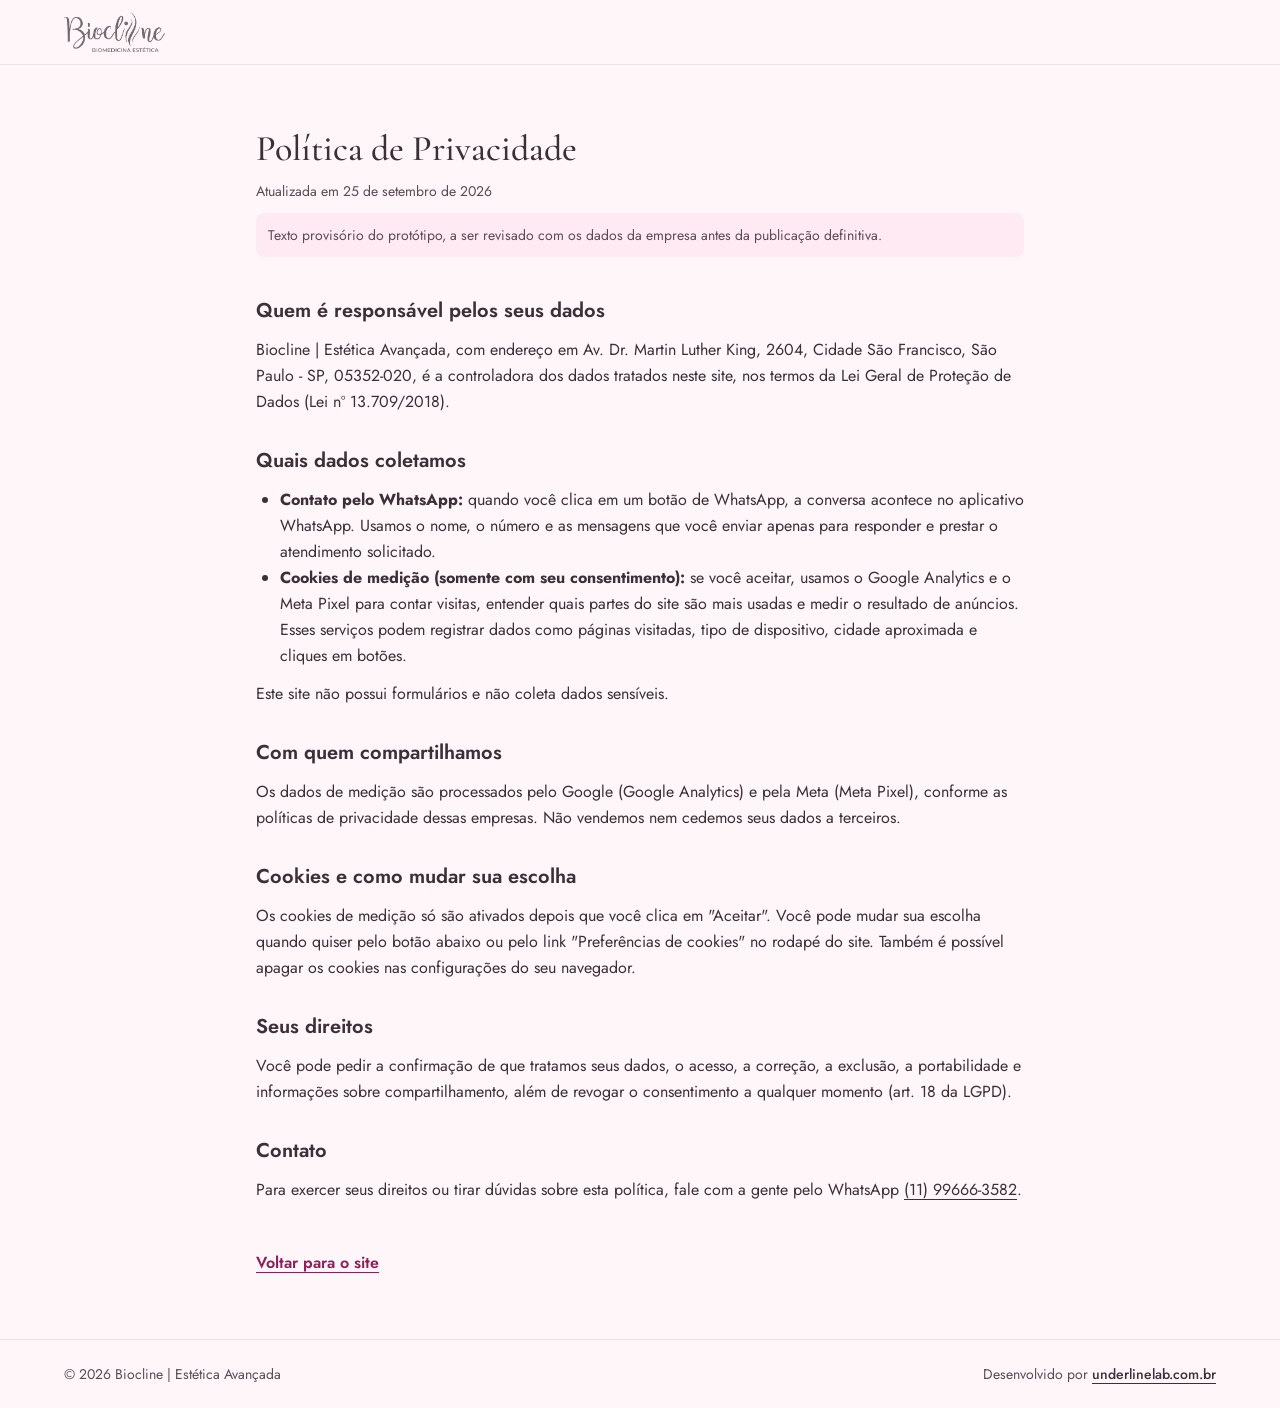
<file: politica-de-privacidade.html>
<!doctype html>
<html lang="pt-BR">
<head>
  <meta charset="utf-8">
  <meta name="viewport" content="width=device-width, initial-scale=1">
  <title>Política de Privacidade | Biocline | Estética Avançada</title>
  <meta name="description" content="Como Biocline | Estética Avançada trata os dados de quem visita este site.">
  <link rel="canonical" href="https://{{DOMINIO}}/politica-de-privacidade.html">
  <meta name="theme-color" content="#FFC8E5">
  <!-- DEMO:INICIO -->
  <meta name="robots" content="noindex,nofollow">
  <!-- DEMO:FIM -->
  <link rel="icon" href="assets/icons/favicon.ico" sizes="32x32">
  <style>
    @font-face { font-family: "Cormorant Garamond"; font-weight: 500 700; font-style: normal; font-display: swap; src: url("assets/fonts/cormorant-garamond-variavel.woff2") format("woff2"); }
    @font-face { font-family: "Jost"; font-weight: 400 700; font-style: normal; font-display: swap; src: url("assets/fonts/jost-variavel.woff2") format("woff2"); }
  </style>
  <link rel="stylesheet" href="assets/css/styles.css?v=202609251833">
  <script src="assets/js/main.js?v=202609251833" defer></script>
</head>
<body class="bg-fundo text-texto font-corpo antialiased">
  <!-- Modelo genérico. Para clientes com alto tráfego ou dados sensíveis, recomendar revisão por advogado. -->
  <header class="border-b border-texto/10">
    <div class="container-lp flex h-16 items-center">
      <a href="./" aria-label="Biocline | Estética Avançada, voltar ao início">
        <img src="assets/img/logo.webp" alt="Biocline | Estética Avançada" width="666" height="263" class="h-10 w-auto">
      </a>
    </div>
  </header>

  <main class="container-lp max-w-3xl py-12 md:py-16">
    <h1 class="font-titulo text-3xl md:text-4xl">Política de Privacidade</h1>
    <p class="mt-3 text-sm text-texto-suave">Atualizada em 25 de setembro de 2026</p>
    <p class="mt-3 rounded-marca bg-superficie p-3 text-sm text-texto-suave">Texto provisório do protótipo, a ser revisado com os dados da empresa antes da publicação definitiva.</p>

    <div class="mt-10 space-y-8 leading-relaxed [&_h2]:text-xl [&_h2]:font-semibold [&_p]:mt-3 [&_ul]:mt-3 [&_ul]:list-disc [&_ul]:pl-6">
      <section>
        <h2>Quem é responsável pelos seus dados</h2>
        <p>Biocline | Estética Avançada, com endereço em Av. Dr. Martin Luther King, 2604, Cidade São Francisco, São Paulo - SP, 05352-020, é a controladora dos dados tratados neste site, nos termos da Lei Geral de Proteção de Dados (Lei nº 13.709/2018).</p>
      </section>

      <section>
        <h2>Quais dados coletamos</h2>
        <ul>
          <li><strong>Contato pelo WhatsApp:</strong> quando você clica em um botão de WhatsApp, a conversa acontece no aplicativo WhatsApp. Usamos o nome, o número e as mensagens que você enviar apenas para responder e prestar o atendimento solicitado.</li>
          <li><strong>Cookies de medição (somente com seu consentimento):</strong> se você aceitar, usamos o Google Analytics e o Meta Pixel para contar visitas, entender quais partes do site são mais usadas e medir o resultado de anúncios. Esses serviços podem registrar dados como páginas visitadas, tipo de dispositivo, cidade aproximada e cliques em botões.</li>
        </ul>
        <p>Este site não possui formulários e não coleta dados sensíveis.</p>
      </section>

      <section>
        <h2>Com quem compartilhamos</h2>
        <p>Os dados de medição são processados pelo Google (Google Analytics) e pela Meta (Meta Pixel), conforme as políticas de privacidade dessas empresas. Não vendemos nem cedemos seus dados a terceiros.</p>
      </section>

      <section>
        <h2>Cookies e como mudar sua escolha</h2>
        <p>Os cookies de medição só são ativados depois que você clica em "Aceitar". Você pode mudar sua escolha quando quiser pelo botão abaixo ou pelo link "Preferências de cookies" no rodapé do site. Também é possível apagar os cookies nas configurações do seu navegador.</p>
        <p><button type="button" class="btn btn-contorno" data-abrir-consentimento>Preferências de cookies</button></p>
      </section>

      <section>
        <h2>Seus direitos</h2>
        <p>Você pode pedir a confirmação de que tratamos seus dados, o acesso, a correção, a exclusão, a portabilidade e informações sobre compartilhamento, além de revogar o consentimento a qualquer momento (art. 18 da LGPD).</p>
      </section>

      <section>
        <h2>Contato</h2>
        <p>Para exercer seus direitos ou tirar dúvidas sobre esta política, fale com a gente pelo WhatsApp <a href="https://wa.me/5511996663582" target="_blank" rel="noopener" class="underline underline-offset-4">(11) 99666-3582</a>.</p>
      </section>
    </div>

    <p class="mt-12"><a href="./" class="font-semibold text-marca underline underline-offset-4">Voltar para o site</a></p>
  </main>

  <footer class="border-t border-texto/10 py-6 text-sm text-texto-suave">
    <div class="container-lp flex flex-col gap-2 md:flex-row md:justify-between">
      <p>© 2026 Biocline | Estética Avançada</p>
      <p>Desenvolvido por <a href="https://underlinelab.com.br" target="_blank" rel="noopener" class="font-medium text-texto underline underline-offset-4">underlinelab.com.br</a></p>
    </div>
  </footer>

  <!-- Banner reaproveitado da página principal (mesmo comportamento do main.js) -->
  <div id="consentimento" class="consentimento" role="region" aria-label="Aviso de cookies" hidden>
    <div class="container-lp flex flex-col gap-4 md:flex-row md:items-center md:justify-between">
      <p class="max-w-prose text-sm">Usamos cookies para medir as visitas e melhorar o site. O site funciona normalmente se você recusar.</p>
      <div class="flex shrink-0 gap-3">
        <button type="button" class="btn btn-contorno" data-consentimento="recusar">Recusar</button>
        <button type="button" class="btn btn-marca" data-consentimento="aceitar">Aceitar</button>
      </div>
    </div>
  </div>
</body>
</html>
</file>
<file: assets/css/styles.css>
/*! tailwindcss v4.3.3 | MIT License | https://tailwindcss.com */
@layer properties{@supports (((-webkit-hyphens:none)) and (not (margin-trim:inline))) or ((-moz-orient:inline) and (not (color:rgb(from red r g b)))){*,:before,:after,::backdrop{--tw-space-y-reverse:0;--tw-border-style:solid;--tw-leading:initial;--tw-font-weight:initial;--tw-tracking:initial;--tw-shadow:0 0 #0000;--tw-shadow-color:initial;--tw-shadow-alpha:100%;--tw-inset-shadow:0 0 #0000;--tw-inset-shadow-color:initial;--tw-inset-shadow-alpha:100%;--tw-ring-color:initial;--tw-ring-shadow:0 0 #0000;--tw-inset-ring-color:initial;--tw-inset-ring-shadow:0 0 #0000;--tw-ring-inset:initial;--tw-ring-offset-width:0px;--tw-ring-offset-color:#fff;--tw-ring-offset-shadow:0 0 #0000;--tw-backdrop-blur:initial;--tw-backdrop-brightness:initial;--tw-backdrop-contrast:initial;--tw-backdrop-grayscale:initial;--tw-backdrop-hue-rotate:initial;--tw-backdrop-invert:initial;--tw-backdrop-opacity:initial;--tw-backdrop-saturate:initial;--tw-backdrop-sepia:initial}}}@layer theme{:root,:host{--font-sans:-apple-system, BlinkMacSystemFont, "Segoe UI", Roboto, "Helvetica Neue", "Noto Sans", Arial, sans-serif, "Apple Color Emoji", "Segoe UI Emoji", "Segoe UI Symbol", "Noto Color Emoji";--font-mono:ui-monospace, SFMono-Regular, Menlo, Monaco, Consolas, "Liberation Mono", "Courier New", monospace;--spacing:.25rem;--container-sm:24rem;--container-md:28rem;--container-xl:36rem;--container-3xl:48rem;--text-sm:.875rem;--text-sm--line-height:calc(1.25 / .875);--text-lg:1.125rem;--text-lg--line-height:calc(1.75 / 1.125);--text-xl:1.25rem;--text-xl--line-height:calc(1.75 / 1.25);--text-2xl:1.5rem;--text-2xl--line-height:calc(2 / 1.5);--text-3xl:1.875rem;--text-3xl--line-height:calc(2.25 / 1.875);--text-4xl:2.25rem;--text-4xl--line-height:calc(2.5 / 2.25);--text-5xl:3rem;--text-5xl--line-height:1;--text-6xl:3.75rem;--text-6xl--line-height:1;--text-7xl:4.5rem;--text-7xl--line-height:1;--font-weight-normal:400;--font-weight-medium:500;--font-weight-semibold:600;--leading-relaxed:1.625;--default-transition-duration:.15s;--default-transition-timing-function:cubic-bezier(.4, 0, .2, 1);--default-font-family:var(--font-sans);--default-mono-font-family:var(--font-mono);--color-marca:#8e2059;--color-marca-escura:#6f1846;--color-acento:#ffc8e5;--color-fundo:#fff6fa;--color-superficie:#ffeaf4;--color-texto:#3b2f38;--color-texto-suave:#5a4a55;--color-sobre-marca:#fff;--color-whatsapp:#8e2059;--color-whatsapp-escuro:#6f1846;--font-titulo:"Cormorant Garamond", ui-serif, Georgia, "Times New Roman", serif;--font-corpo:"Jost", ui-sans-serif, system-ui, -apple-system, "Segoe UI", Roboto, sans-serif;--radius-marca:.5rem}}@layer base{*,:after,:before,::backdrop{box-sizing:border-box;border:0 solid;margin:0;padding:0}::file-selector-button{box-sizing:border-box;border:0 solid;margin:0;padding:0}html,:host{-webkit-text-size-adjust:100%;tab-size:4;line-height:1.5;font-family:var(--default-font-family,-apple-system, BlinkMacSystemFont, "Segoe UI", Roboto, "Helvetica Neue", "Noto Sans", Arial, sans-serif, "Apple Color Emoji", "Segoe UI Emoji", "Segoe UI Symbol", "Noto Color Emoji");font-feature-settings:var(--default-font-feature-settings,normal);font-variation-settings:var(--default-font-variation-settings,normal);-webkit-tap-highlight-color:transparent}hr{height:0;color:inherit;border-top-width:1px}abbr:where([title]){-webkit-text-decoration:underline dotted;text-decoration:underline dotted}h1,h2,h3,h4,h5,h6{font-size:inherit;font-weight:inherit}a{color:inherit;-webkit-text-decoration:inherit;-webkit-text-decoration:inherit;-webkit-text-decoration:inherit;text-decoration:inherit}b,strong{font-weight:bolder}code,kbd,samp,pre{font-family:var(--default-mono-font-family,ui-monospace, SFMono-Regular, Menlo, Monaco, Consolas, "Liberation Mono", "Courier New", monospace);font-feature-settings:var(--default-mono-font-feature-settings,normal);font-variation-settings:var(--default-mono-font-variation-settings,normal);font-size:1em}small{font-size:80%}sub,sup{vertical-align:baseline;font-size:75%;line-height:0;position:relative}sub{bottom:-.25em}sup{top:-.5em}table{text-indent:0;border-color:inherit;border-collapse:collapse}:-moz-focusring:where(:not(iframe)){outline:auto}progress{vertical-align:baseline}summary{display:list-item}ol,ul,menu{list-style:none}img,svg,video,canvas,audio,iframe,embed,object{vertical-align:middle;display:block}img,video{max-width:100%;height:auto}button,input,select,optgroup,textarea{font:inherit;font-feature-settings:inherit;font-variation-settings:inherit;letter-spacing:inherit;color:inherit;opacity:1;background-color:#0000;border-radius:0}::file-selector-button{font:inherit;font-feature-settings:inherit;font-variation-settings:inherit;letter-spacing:inherit;color:inherit;opacity:1;background-color:#0000;border-radius:0}:where(select:is([multiple],[size])) optgroup{font-weight:bolder}:where(select:is([multiple],[size])) optgroup option{padding-inline-start:20px}::file-selector-button{margin-inline-end:4px}::placeholder{opacity:1}@supports (not ((-webkit-appearance:-apple-pay-button))) or (contain-intrinsic-size:1px){::placeholder{color:currentColor}@supports (color:color-mix(in lab, red, red)){::placeholder{color:color-mix(in oklab, currentcolor 50%, transparent)}}}textarea{resize:vertical}::-webkit-search-decoration{-webkit-appearance:none}::-webkit-date-and-time-value{min-height:1lh;text-align:inherit}::-webkit-datetime-edit{display:inline-flex}::-webkit-datetime-edit-fields-wrapper{padding:0}::-webkit-datetime-edit{padding-block:0}::-webkit-datetime-edit-year-field{padding-block:0}::-webkit-datetime-edit-month-field{padding-block:0}::-webkit-datetime-edit-day-field{padding-block:0}::-webkit-datetime-edit-hour-field{padding-block:0}::-webkit-datetime-edit-minute-field{padding-block:0}::-webkit-datetime-edit-second-field{padding-block:0}::-webkit-datetime-edit-millisecond-field{padding-block:0}::-webkit-datetime-edit-meridiem-field{padding-block:0}::-webkit-calendar-picker-indicator{line-height:1}:-moz-ui-invalid{box-shadow:none}button,input:where([type=button],[type=reset],[type=submit]){appearance:button}::file-selector-button{appearance:button}::-webkit-inner-spin-button{height:auto}::-webkit-outer-spin-button{height:auto}[hidden]:where(:not([hidden=until-found])){display:none!important}html{scroll-behavior:smooth}[id]{scroll-margin-top:6rem}:focus-visible{outline:3px solid var(--color-marca);outline-offset:3px}@media (prefers-reduced-motion:reduce){html{scroll-behavior:auto}*,:before,:after{transition-duration:.01ms!important;animation-duration:.01ms!important}}}@layer components{.container-lp{width:min(100% - 2rem,72rem);margin-inline:auto}.btn{border-radius:var(--radius-marca);justify-content:center;align-items:center;gap:.5rem;min-height:2.75rem;padding:.625rem 1.25rem;font-weight:600;line-height:1.2;text-decoration:none;transition:background-color .15s,color .15s,border-color .15s;display:inline-flex}.btn-lg{min-height:3.25rem;padding:.875rem 1.75rem;font-size:1.0625rem}.btn-marca{background:var(--color-marca);color:var(--color-sobre-marca)}.btn-marca:hover{background:var(--color-marca-escura)}.btn-whatsapp{background:var(--color-whatsapp);color:#fff}.btn-whatsapp:hover{background:var(--color-whatsapp-escuro)}.btn-contorno{color:var(--color-marca);border:2px solid}.btn-contorno:hover{background:var(--color-superficie)}.btn-claro{color:var(--color-marca-escura);background:#fff}.btn-claro:hover{background:var(--color-superficie)}.icone-btn{width:2.75rem;height:2.75rem;color:var(--color-texto);border-radius:9999px;justify-content:center;align-items:center;display:inline-flex}.icone-btn:hover{background:var(--color-superficie)}.galeria-recolhida>li:nth-child(n+7){display:none}.faq-item summary{cursor:pointer;justify-content:space-between;align-items:center;gap:1rem;list-style:none;display:flex}.faq-item summary::-webkit-details-marker{display:none}.faq-item summary:after{content:"+";flex-shrink:0;font-size:1.5rem;line-height:1;transition:transform .2s}.faq-item[open] summary:after{transform:rotate(45deg)}.wa-flutuante{right:1rem;bottom:calc(1rem + env(safe-area-inset-bottom));z-index:50;background:var(--color-whatsapp);color:#fff;border-radius:9999px;justify-content:center;align-items:center;width:3.5rem;height:3.5rem;display:inline-flex;position:fixed;box-shadow:0 6px 20px #00000040}.wa-flutuante:hover{background:var(--color-whatsapp-escuro)}.consentimento{z-index:60;padding:1rem 0 calc(1rem + env(safe-area-inset-bottom));background:var(--color-fundo);inset-inline:0;border-top:1px solid #0000001f;position:fixed;bottom:0;box-shadow:0 -8px 24px #00000014}body.consentimento-aberto .wa-flutuante{display:none}}@layer utilities{.pointer-events-none{pointer-events:none}.sr-only{clip-path:inset(50%);white-space:nowrap;border-width:0;width:1px;height:1px;margin:-1px;padding:0;position:absolute;overflow:hidden}.absolute{position:absolute}.relative{position:relative}.sticky{position:sticky}.inset-x-0{inset-inline:0}.top-0{top:0}.-right-20{right:calc(var(--spacing) * -20)}.bottom-0{bottom:0}.-left-24{left:calc(var(--spacing) * -24)}.z-40{z-index:40}.mt-0\.5{margin-top:calc(var(--spacing) * .5)}.mt-1{margin-top:var(--spacing)}.mt-2{margin-top:calc(var(--spacing) * 2)}.mt-3{margin-top:calc(var(--spacing) * 3)}.mt-4{margin-top:calc(var(--spacing) * 4)}.mt-5{margin-top:calc(var(--spacing) * 5)}.mt-6{margin-top:calc(var(--spacing) * 6)}.mt-8{margin-top:calc(var(--spacing) * 8)}.mt-10{margin-top:calc(var(--spacing) * 10)}.mt-12{margin-top:calc(var(--spacing) * 12)}.block{display:block}.flex{display:flex}.grid{display:grid}.hidden{display:none}.inline-block{display:inline-block}.aspect-\[4\/5\]{aspect-ratio:4/5}.aspect-\[872\/486\]{aspect-ratio:872/486}.aspect-square{aspect-ratio:1}.h-8{height:calc(var(--spacing) * 8)}.h-10{height:calc(var(--spacing) * 10)}.h-11{height:calc(var(--spacing) * 11)}.h-12{height:calc(var(--spacing) * 12)}.h-16{height:calc(var(--spacing) * 16)}.h-80{height:calc(var(--spacing) * 80)}.h-full{height:100%}.min-h-svh{min-height:100svh}.w-\[120\%\]{width:120%}.w-\[140\%\]{width:140%}.w-auto{width:auto}.w-full{width:100%}.max-w-3xl{max-width:var(--container-3xl)}.max-w-md{max-width:var(--container-md)}.max-w-prose{max-width:65ch}.max-w-sm{max-width:var(--container-sm)}.max-w-xl{max-width:var(--container-xl)}.shrink-0{flex-shrink:0}.grow{flex-grow:1}.grid-cols-2{grid-template-columns:repeat(2,minmax(0,1fr))}.grid-cols-\[auto_1fr\]{grid-template-columns:auto 1fr}.flex-col{flex-direction:column}.flex-wrap{flex-wrap:wrap}.items-center{align-items:center}.items-start{align-items:flex-start}.justify-between{justify-content:space-between}.justify-center{justify-content:center}.gap-0\.5{gap:calc(var(--spacing) * .5)}.gap-1{gap:var(--spacing)}.gap-2{gap:calc(var(--spacing) * 2)}.gap-3{gap:calc(var(--spacing) * 3)}.gap-4{gap:calc(var(--spacing) * 4)}.gap-6{gap:calc(var(--spacing) * 6)}.gap-8{gap:calc(var(--spacing) * 8)}.gap-10{gap:calc(var(--spacing) * 10)}:where(.space-y-2>:not(:last-child)){--tw-space-y-reverse:0;margin-block-start:calc(calc(var(--spacing) * 2) * var(--tw-space-y-reverse));margin-block-end:calc(calc(var(--spacing) * 2) * calc(1 - var(--tw-space-y-reverse)))}:where(.space-y-3>:not(:last-child)){--tw-space-y-reverse:0;margin-block-start:calc(calc(var(--spacing) * 3) * var(--tw-space-y-reverse));margin-block-end:calc(calc(var(--spacing) * 3) * calc(1 - var(--tw-space-y-reverse)))}:where(.space-y-8>:not(:last-child)){--tw-space-y-reverse:0;margin-block-start:calc(calc(var(--spacing) * 8) * var(--tw-space-y-reverse));margin-block-end:calc(calc(var(--spacing) * 8) * calc(1 - var(--tw-space-y-reverse)))}.gap-x-6{column-gap:calc(var(--spacing) * 6)}.gap-x-8{column-gap:calc(var(--spacing) * 8)}.gap-x-10{column-gap:calc(var(--spacing) * 10)}.gap-y-1\.5{row-gap:calc(var(--spacing) * 1.5)}.gap-y-12{row-gap:calc(var(--spacing) * 12)}.self-start{align-self:flex-start}.justify-self-center{justify-self:center}.overflow-hidden{overflow:hidden}.rounded-\[2rem\]{border-radius:2rem}.rounded-marca{border-radius:var(--radius-marca)}.border-0{border-style:var(--tw-border-style);border-width:0}.border-y{border-block-style:var(--tw-border-style);border-block-width:1px}.border-t{border-top-style:var(--tw-border-style);border-top-width:1px}.border-t-2{border-top-style:var(--tw-border-style);border-top-width:2px}.border-b{border-bottom-style:var(--tw-border-style);border-bottom-width:1px}.border-l-4{border-left-style:var(--tw-border-style);border-left-width:4px}.border-acento{border-color:var(--color-acento)}.border-marca{border-color:var(--color-marca)}.border-texto\/10{border-color:#3b2f381a}@supports (color:color-mix(in lab, red, red)){.border-texto\/10{border-color:color-mix(in oklab, var(--color-texto) 10%, transparent)}}.border-texto\/15{border-color:#3b2f3826}@supports (color:color-mix(in lab, red, red)){.border-texto\/15{border-color:color-mix(in oklab, var(--color-texto) 15%, transparent)}}.bg-acento{background-color:var(--color-acento)}.bg-fundo{background-color:var(--color-fundo)}.bg-fundo\/95{background-color:#fff6faf2}@supports (color:color-mix(in lab, red, red)){.bg-fundo\/95{background-color:color-mix(in oklab, var(--color-fundo) 95%, transparent)}}.bg-marca{background-color:var(--color-marca)}.bg-superficie{background-color:var(--color-superficie)}.object-cover{object-fit:cover}.object-top{object-position:top}.p-3{padding:calc(var(--spacing) * 3)}.py-6{padding-block:calc(var(--spacing) * 6)}.py-12{padding-block:calc(var(--spacing) * 12)}.py-14{padding-block:calc(var(--spacing) * 14)}.py-16{padding-block:calc(var(--spacing) * 16)}.pt-6{padding-top:calc(var(--spacing) * 6)}.pt-12{padding-top:calc(var(--spacing) * 12)}.pb-16{padding-bottom:calc(var(--spacing) * 16)}.pb-20{padding-bottom:calc(var(--spacing) * 20)}.pb-28{padding-bottom:calc(var(--spacing) * 28)}.pl-6{padding-left:calc(var(--spacing) * 6)}.font-corpo{font-family:var(--font-corpo)}.font-titulo{font-family:var(--font-titulo)}.text-2xl{font-size:var(--text-2xl);line-height:var(--tw-leading,var(--text-2xl--line-height))}.text-3xl{font-size:var(--text-3xl);line-height:var(--tw-leading,var(--text-3xl--line-height))}.text-4xl{font-size:var(--text-4xl);line-height:var(--tw-leading,var(--text-4xl--line-height))}.text-5xl{font-size:var(--text-5xl);line-height:var(--tw-leading,var(--text-5xl--line-height))}.text-lg{font-size:var(--text-lg);line-height:var(--tw-leading,var(--text-lg--line-height))}.text-sm{font-size:var(--text-sm);line-height:var(--tw-leading,var(--text-sm--line-height))}.leading-\[1\.02\]{--tw-leading:1.02;line-height:1.02}.leading-relaxed{--tw-leading:var(--leading-relaxed);line-height:var(--leading-relaxed)}.font-medium{--tw-font-weight:var(--font-weight-medium);font-weight:var(--font-weight-medium)}.font-normal{--tw-font-weight:var(--font-weight-normal);font-weight:var(--font-weight-normal)}.font-semibold{--tw-font-weight:var(--font-weight-semibold);font-weight:var(--font-weight-semibold)}.tracking-\[0\.18em\]{--tw-tracking:.18em;letter-spacing:.18em}.text-balance{text-wrap:balance}.text-fundo{color:var(--color-fundo)}.text-marca{color:var(--color-marca)}.text-sobre-marca{color:var(--color-sobre-marca)}.text-texto{color:var(--color-texto)}.text-texto-suave{color:var(--color-texto-suave)}.uppercase{text-transform:uppercase}.italic{font-style:italic}.not-italic{font-style:normal}.underline{text-decoration-line:underline}.decoration-2{text-decoration-thickness:2px}.underline-offset-4{text-underline-offset:4px}.antialiased{-webkit-font-smoothing:antialiased;-moz-osx-font-smoothing:grayscale}.opacity-15{opacity:.15}.opacity-20{opacity:.2}.opacity-90{opacity:.9}.shadow-\[0_24px_60px_-24px_rgb\(142_32_89\/0\.55\)\]{--tw-shadow:0 24px 60px -24px var(--tw-shadow-color,#8e20598c);box-shadow:var(--tw-inset-shadow), var(--tw-inset-ring-shadow), var(--tw-ring-offset-shadow), var(--tw-ring-shadow), var(--tw-shadow)}.backdrop-blur{--tw-backdrop-blur:blur(8px);-webkit-backdrop-filter:var(--tw-backdrop-blur,) var(--tw-backdrop-brightness,) var(--tw-backdrop-contrast,) var(--tw-backdrop-grayscale,) var(--tw-backdrop-hue-rotate,) var(--tw-backdrop-invert,) var(--tw-backdrop-opacity,) var(--tw-backdrop-saturate,) var(--tw-backdrop-sepia,);backdrop-filter:var(--tw-backdrop-blur,) var(--tw-backdrop-brightness,) var(--tw-backdrop-contrast,) var(--tw-backdrop-grayscale,) var(--tw-backdrop-hue-rotate,) var(--tw-backdrop-invert,) var(--tw-backdrop-opacity,) var(--tw-backdrop-saturate,) var(--tw-backdrop-sepia,)}.transition-opacity{transition-property:opacity;transition-timing-function:var(--tw-ease,var(--default-transition-timing-function));transition-duration:var(--tw-duration,var(--default-transition-duration))}@media (hover:hover){.hover\:text-marca:hover{color:var(--color-marca)}.hover\:text-marca-escura:hover{color:var(--color-marca-escura)}.hover\:opacity-90:hover{opacity:.9}}.focus\:not-sr-only:focus{clip-path:none;white-space:normal;width:auto;height:auto;margin:0;padding:0;position:static;overflow:visible}.focus\:fixed:focus{position:fixed}.focus\:top-2:focus{top:calc(var(--spacing) * 2)}.focus\:left-2:focus{left:calc(var(--spacing) * 2)}.focus\:z-\[70\]:focus{z-index:70}.focus\:rounded-marca:focus{border-radius:var(--radius-marca)}.focus\:bg-fundo:focus{background-color:var(--color-fundo)}.focus\:px-4:focus{padding-inline:calc(var(--spacing) * 4)}.focus\:py-2:focus{padding-block:calc(var(--spacing) * 2)}@media (min-width:40rem){.sm\:inline{display:inline}.sm\:grid-cols-2{grid-template-columns:repeat(2,minmax(0,1fr))}.sm\:grid-cols-3{grid-template-columns:repeat(3,minmax(0,1fr))}.sm\:gap-2{gap:calc(var(--spacing) * 2)}}@media (min-width:48rem){.md\:h-14{height:calc(var(--spacing) * 14)}.md\:h-20{height:calc(var(--spacing) * 20)}.md\:grid-cols-2{grid-template-columns:repeat(2,minmax(0,1fr))}.md\:grid-cols-3{grid-template-columns:repeat(3,minmax(0,1fr))}.md\:flex-row{flex-direction:row}.md\:items-center{align-items:center}.md\:justify-between{justify-content:space-between}.md\:py-16{padding-block:calc(var(--spacing) * 16)}.md\:py-20{padding-block:calc(var(--spacing) * 20)}.md\:py-24{padding-block:calc(var(--spacing) * 24)}.md\:pt-16{padding-top:calc(var(--spacing) * 16)}.md\:pb-10{padding-bottom:calc(var(--spacing) * 10)}.md\:pb-24{padding-bottom:calc(var(--spacing) * 24)}.md\:pb-28{padding-bottom:calc(var(--spacing) * 28)}.md\:text-4xl{font-size:var(--text-4xl);line-height:var(--tw-leading,var(--text-4xl--line-height))}.md\:text-5xl{font-size:var(--text-5xl);line-height:var(--tw-leading,var(--text-5xl--line-height))}.md\:text-6xl{font-size:var(--text-6xl);line-height:var(--tw-leading,var(--text-6xl--line-height))}}@media (min-width:64rem){.lg\:col-span-2{grid-column:span 2/span 2}.lg\:col-span-3{grid-column:span 3/span 3}.lg\:block{display:block}.lg\:h-full{height:100%}.lg\:min-h-96{min-height:calc(var(--spacing) * 96)}.lg\:w-\[70\%\]{width:70%}.lg\:w-\[90\%\]{width:90%}.lg\:max-w-none{max-width:none}.lg\:grid-cols-3{grid-template-columns:repeat(3,minmax(0,1fr))}.lg\:grid-cols-5{grid-template-columns:repeat(5,minmax(0,1fr))}.lg\:grid-cols-\[1\.05fr_1fr\]{grid-template-columns:1.05fr 1fr}.lg\:grid-cols-\[1fr_1\.4fr\]{grid-template-columns:1fr 1.4fr}.lg\:grid-cols-\[minmax\(0\,26rem\)_1fr\]{grid-template-columns:minmax(0,26rem) 1fr}.lg\:items-center{align-items:center}.lg\:gap-16{gap:calc(var(--spacing) * 16)}.lg\:gap-20{gap:calc(var(--spacing) * 20)}.lg\:rounded-tl-\[6rem\]{border-top-left-radius:6rem}.lg\:rounded-tr-\[6rem\]{border-top-right-radius:6rem}.lg\:text-7xl{font-size:var(--text-7xl);line-height:var(--tw-leading,var(--text-7xl--line-height))}}.\[\&_h2\]\:text-xl h2{font-size:var(--text-xl);line-height:var(--tw-leading,var(--text-xl--line-height))}.\[\&_h2\]\:font-semibold h2{--tw-font-weight:var(--font-weight-semibold);font-weight:var(--font-weight-semibold)}.\[\&_p\]\:mt-3 p,.\[\&_ul\]\:mt-3 ul{margin-top:calc(var(--spacing) * 3)}.\[\&_ul\]\:list-disc ul{list-style-type:disc}.\[\&_ul\]\:pl-6 ul{padding-left:calc(var(--spacing) * 6)}}@property --tw-space-y-reverse{syntax:"*";inherits:false;initial-value:0}@property --tw-border-style{syntax:"*";inherits:false;initial-value:solid}@property --tw-leading{syntax:"*";inherits:false}@property --tw-font-weight{syntax:"*";inherits:false}@property --tw-tracking{syntax:"*";inherits:false}@property --tw-shadow{syntax:"*";inherits:false;initial-value:0 0 #0000}@property --tw-shadow-color{syntax:"*";inherits:false}@property --tw-shadow-alpha{syntax:"<percentage>";inherits:false;initial-value:100%}@property --tw-inset-shadow{syntax:"*";inherits:false;initial-value:0 0 #0000}@property --tw-inset-shadow-color{syntax:"*";inherits:false}@property --tw-inset-shadow-alpha{syntax:"<percentage>";inherits:false;initial-value:100%}@property --tw-ring-color{syntax:"*";inherits:false}@property --tw-ring-shadow{syntax:"*";inherits:false;initial-value:0 0 #0000}@property --tw-inset-ring-color{syntax:"*";inherits:false}@property --tw-inset-ring-shadow{syntax:"*";inherits:false;initial-value:0 0 #0000}@property --tw-ring-inset{syntax:"*";inherits:false}@property --tw-ring-offset-width{syntax:"<length>";inherits:false;initial-value:0}@property --tw-ring-offset-color{syntax:"*";inherits:false;initial-value:#fff}@property --tw-ring-offset-shadow{syntax:"*";inherits:false;initial-value:0 0 #0000}@property --tw-backdrop-blur{syntax:"*";inherits:false}@property --tw-backdrop-brightness{syntax:"*";inherits:false}@property --tw-backdrop-contrast{syntax:"*";inherits:false}@property --tw-backdrop-grayscale{syntax:"*";inherits:false}@property --tw-backdrop-hue-rotate{syntax:"*";inherits:false}@property --tw-backdrop-invert{syntax:"*";inherits:false}@property --tw-backdrop-opacity{syntax:"*";inherits:false}@property --tw-backdrop-saturate{syntax:"*";inherits:false}@property --tw-backdrop-sepia{syntax:"*";inherits:false}
</file>
